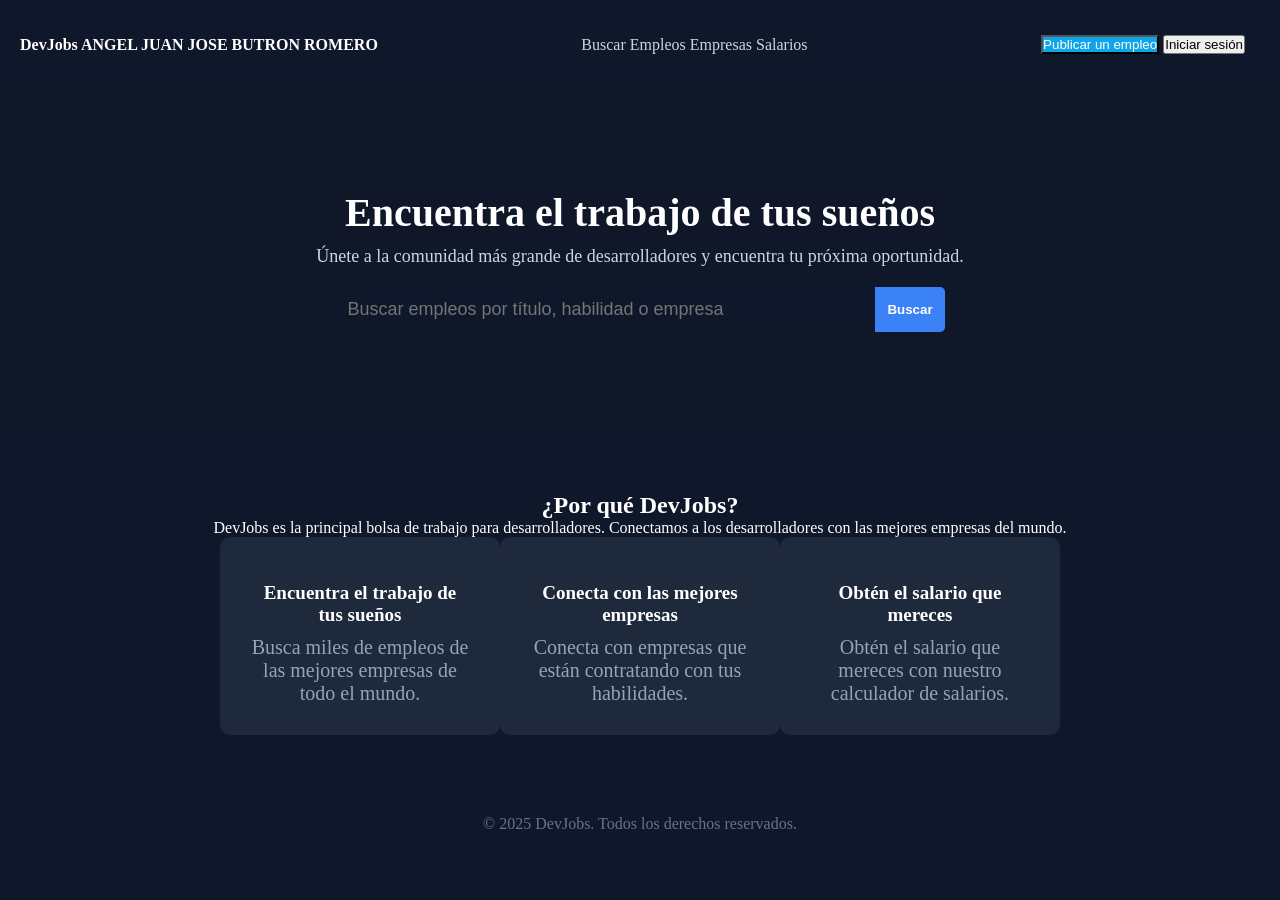
<file: index.html>
<!DOCTYPE html>
<html lang="es">
<head>
  <meta charset="UTF-8">
  <meta name="viewport" content="width=device-width, initial-scale=1.0">
  <title>DevJobs</title>
  <link rel="stylesheet" href="styles/home.css">
</head>
<body>  
  <header>
    <div class="logo">DevJobs ANGEL JUAN JOSE BUTRON ROMERO</div>
    <nav>
      <a href="#">Buscar</a>
      <a href="../DevJobs/devjobs/empleos.html">Empleos</a>
      <a href="#">Empresas</a>
      <a href="#">Salarios</a>
    </nav>
    <div class="botones-nave">
      <div class="nav-buttons">
      <button class="publicar">Publicar un empleo</button>
      <button class="sesion">Iniciar sesión</button>
    </div>
  </header>
  <section class="hero">
    <div class="hero-contenido">
      <h1>Encuentra el trabajo de tus sueños</h1>
      <p>Únete a la comunidad más grande de desarrolladores y encuentra tu próxima oportunidad.</p>
      <div class="barra-busqueda">
        <input type="text" placeholder="Buscar empleos por título, habilidad o empresa">
        <button>Buscar</button>
      </div>
    </div>
  </section>
  <section class="seccion2">
    <h2>¿Por qué DevJobs?</h2>
    <p>DevJobs es la principal bolsa de trabajo para desarrolladores. Conectamos a los desarrolladores con las mejores empresas del mundo.</p>
    <div class="titulo-cajas">
      <div class="titulo-caja123">
        <h3>Encuentra el trabajo de tus sueños</h3>
        <p>Busca miles de empleos de las mejores empresas de todo el mundo.</p>
      </div>
      <div class="titulo-caja123">
        <h3>Conecta con las mejores empresas</h3>
        <p>Conecta con empresas que están contratando con tus habilidades.</p>
      </div>
      <div class="titulo-caja123">
        <h3>Obtén el salario que mereces</h3>
        <p>Obtén el salario que mereces con nuestro calculador de salarios.</p>
      </div>
    </div>
  </section>
  <footer>
    © 2025 DevJobs. Todos los derechos reservados.
  </footer>
</body>
</html>
</file>
<file: styles/home.css>
* {
  margin: 0;
  padding: 0;
  box-sizing: border-box;
}
body{
  background-color: #0f172a;
  color: #ffffff;
}
header{
  padding: 20px;
  display: flex;
  justify-content: space-between;
  align-items: center;
}
.logo{
  font-weight: bold;
  font-size: medium;
}
nav a{
  color: #cbd5e1;
  text-decoration: none;
}
.botones-nave{
   margin-left: 15px;
  padding: 15px;
  border: none;
  border-radius: 5px;
  cursor: pointer;
  font-weight: bold;
}
.publicar{
  background-color: #0ea5e9;
  color: white;
}
.inicio{
  background-color: #334155;
  color: white;
}
.hero{
  background-image: url('https://images.unsplash.com/photo-1498050108023-c5249f4df085');
  background-size: cover;
  background-position: center;
  text-align: center;
  position: relative;
  padding: 100px;
  }
.hero::after {
  content: '';
  position: absolute;
  inset: 0;
  background-color: rgba(15, 23, 42, 0.8);
}
.hero-contenido {
  position: relative;
  z-index: 1;
  max-width: 900px;
  margin: auto;
}
.hero h1 {
  font-size: 40px;
  margin-bottom: 10px;
}
.hero p {
  margin-bottom: 20px;
  font-size: 18px;
  color: #cbd5e1;
}
.barra-busqueda{
  display: flex;
  justify-content: center;
  margin-top: 20px;
}
.barra-busqueda input {
  width: 60%;
  padding: 12px;
  border-radius: 5px 0 0 5px;
  border: none;
  font-size: 18px;
  background-color: #0f172a;
}
.barra-busqueda button {
  padding: 12px;
  background-color: #3b82f6;
  border: none;
  border-radius: 0 5px 5px 0;
  color: rgb(255, 255, 255);
  font-weight: bold;
  cursor: pointer;
}
.seccion2 {
  padding: 60px ;
  text-align: center;
}

.section h2 {
  font-size: 32px;
  margin-bottom: 20px;
}

.section p {
  color: #cbd5e1;
  margin-bottom: 40px;
}

.titulo-cajas {
  display: flex;
  justify-content: center;
}

.titulo-caja123{
  background-color: #1e293b;
  padding: 30px;
  border-radius: 10px;
  width: 280px;
  text-align: center;
}

.titulo-caja123 h3 {
  margin: 15px 0 10px;
  font-size: 19px;
}

.titulo-caja123 p {
  color: #94a3b8;
  font-size: 20px;
}
footer{
  padding: 20px;
  text-align: center;
  color: #64748b;
  }
</file>
